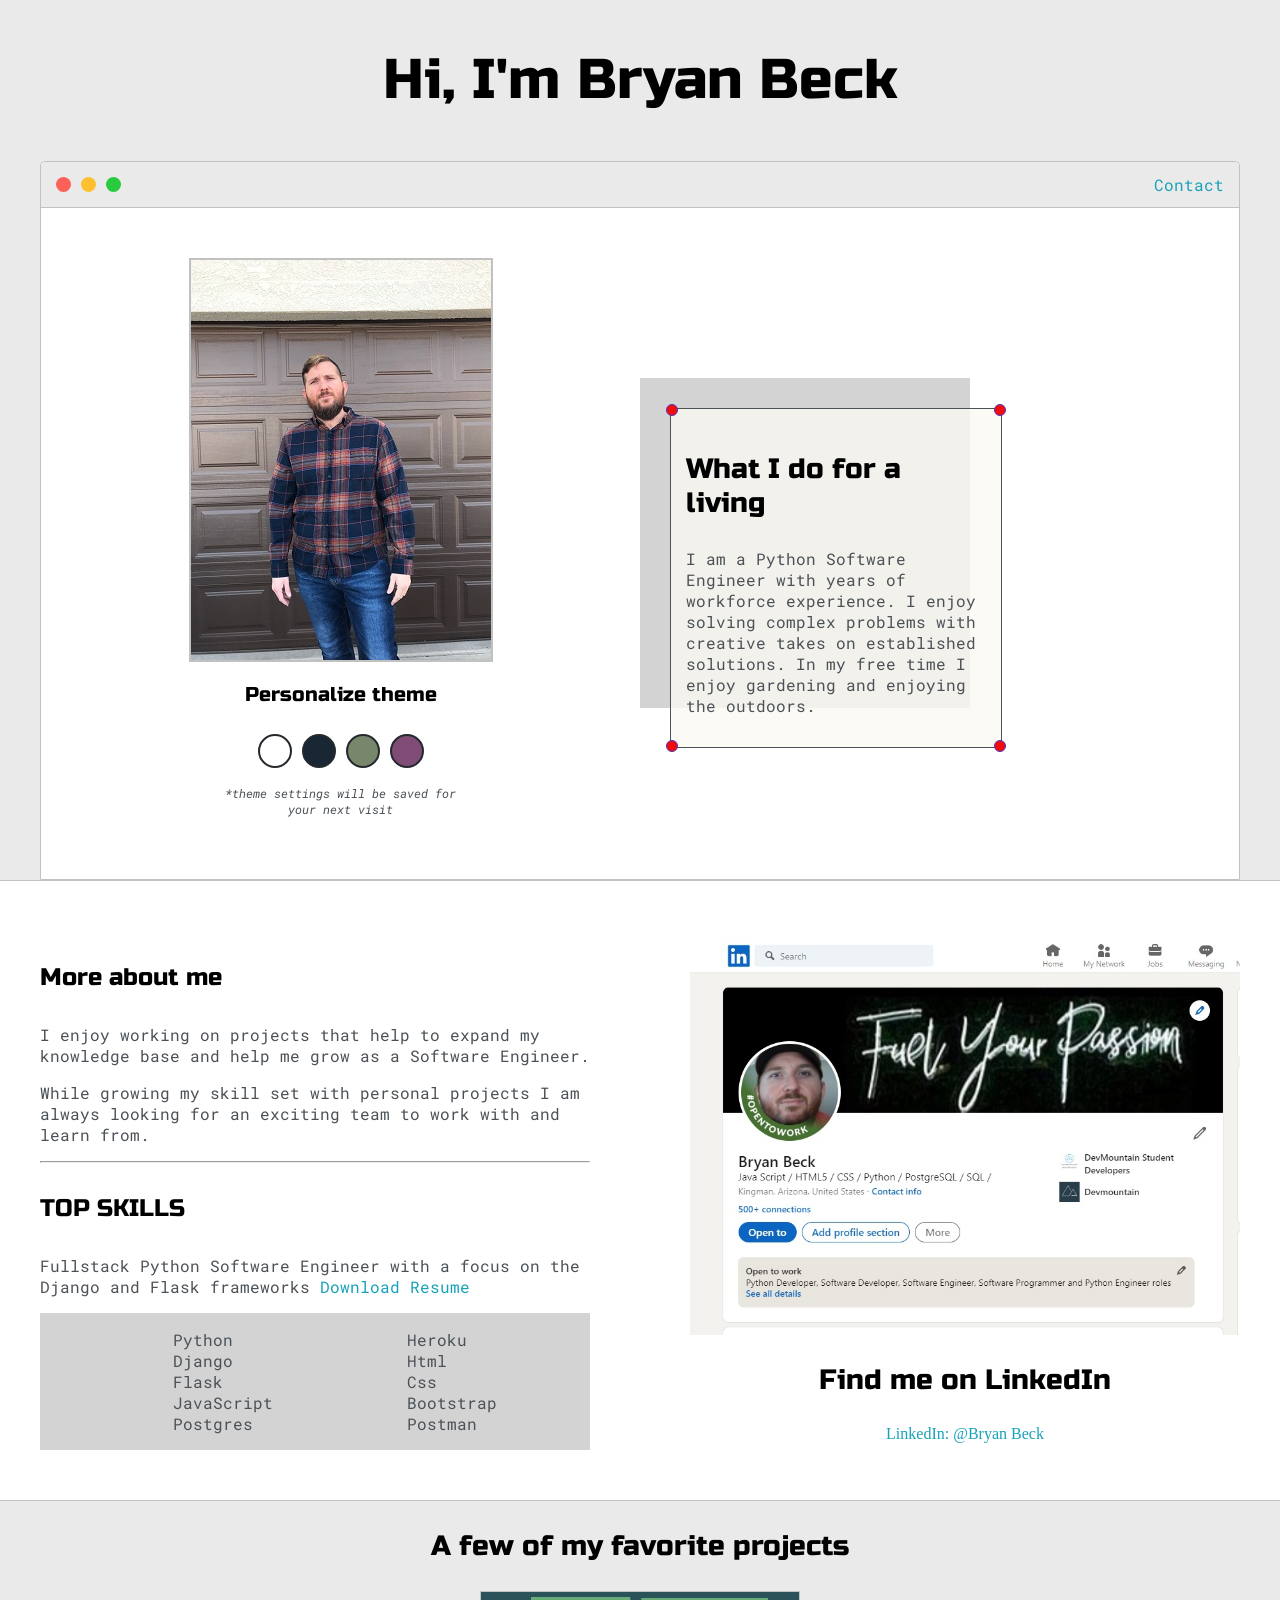
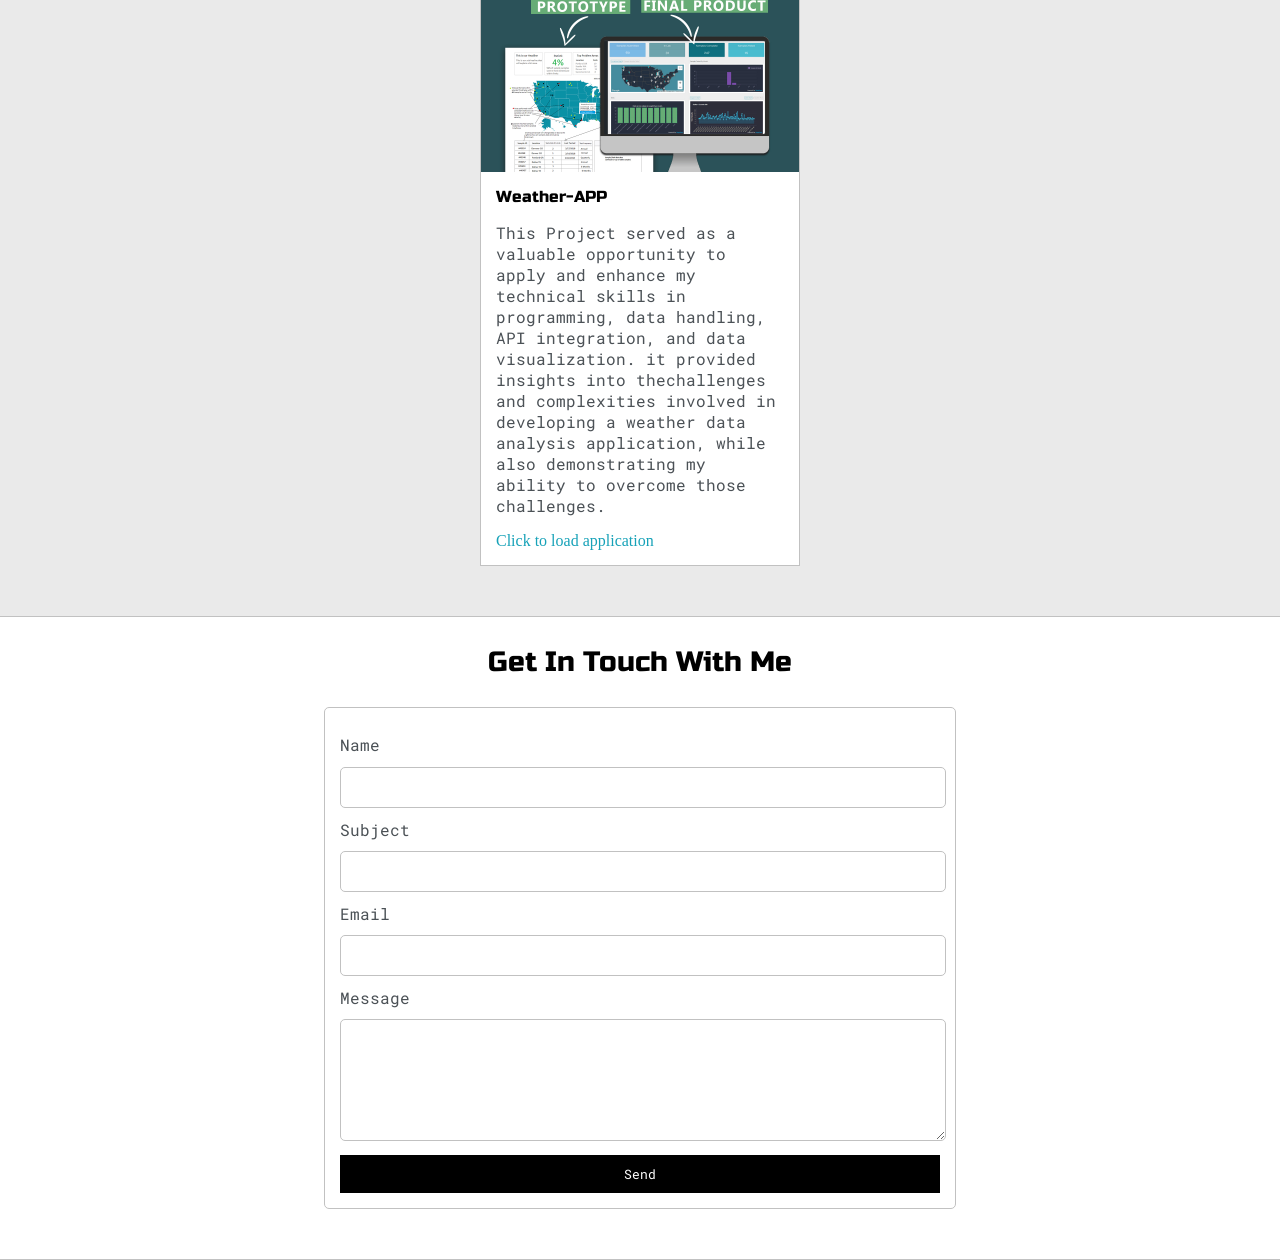
<file: Desktop/mysite/index.html>
<!DOCTYPE html>
<html>
<head>
    <title>Bryan Beck</title>

    <meta name="viewport" content="width=device-width, initial-scale=1.0">

    <link href="https://fonts.googleapis.com/css2?family=Russo+One&display=swap" rel="stylesheet">

    <link href="https://fonts.googleapis.com/css2?family=Roboto+Mono:wght@500&family=Russo+One&display=swap" rel="stylesheet">

    <link rel="stylesheet" type="text/css" href="default.css">

    <link id="theme-style" rel="stylesheet" type="text/css" href="">

</head>
<body>

    <section class="s1">
        <div class="main-container">
            <div class="greeting-wrapper">
                <h1>Hi, I'm Bryan Beck</h1>
            </div>

            <div class="intro-wrapper">
                <div class="nav-wrapper">
                    <div class="dots-wrapper">
                        <div id="dot-1" class="browser-dot">
                        </div>
                        <div id="dot-2" class="browser-dot">
                        </div>
                        <div id="dot-3" class="browser-dot">
                        </div>
                    </div>
                    <ul id="navigation">
                        <li><a href="#">Contact</a></li>
                    </ul>
                </div>
                <div class="left-column">
                    <img id="profile_pic" src="images/bryanportfolioimg.jpg" style="object-fit: scale-down;">
                    <h5 style="text-align: center;line-height: 0;">Personalize theme</h5>

                    <div id="theme-options-wrapper">
                        <div data-mode="light" id="light-mode" class="theme-dot"></div>
                        <div data-mode="blue" id="blue-mode" class="theme-dot"></div>
                        <div data-mode="green" id="green-mode" class="theme-dot"></div>
                        <div data-mode="purple" id="purple-mode" class="theme-dot"></div>
                    </div>

                    <p id="settings-note">*theme settings will be saved for<br>your next visit</p>
                </div>
                <div class="right-column">

                    <div id="preview-shadow">
                        <div id="preview">
                            <div id="corner-tl" class="corner"></div>
                            <div id="corner-tr" class="corner"></div>
                            <h3>What I do for a living</h3>
                            <p>I am a Python Software Engineer with years of workforce experience. I enjoy solving complex problems with creative takes on established solutions. In my free time I enjoy gardening and enjoying the outdoors.</p>
                            <div id="corner-bl" class="corner"></div>
                            <div id="corner-br" class="corner"></div>
                        </div>
                    </div>
                </div>
            </div>
        </div>
    </section>

    <section class="s2">
        <div class="main-container">
            <div class="about-wrapper">
                <div class="about-me">
                    <h4>More about me</h4>

                    <p>I enjoy working on projects that help to 
                        expand my knowledge base and help me grow 
                        as a Software Engineer.</p>

                    <p>While growing my skill set with personal 
                        projects I am always looking for an exciting
                        team to work with and learn from. 
                    </p>
                

                <hr>

                    <h4>TOP SKILLS</h4>

                <p>Fullstack Python Software Engineer with a focus 
                    on the Django and Flask frameworks
                    <a target="_blank" href="MyResume.pdf">Download 
                    Resume</a></p>
                    
                    <div id="skills">
                        
                        <ul>
                            <li>Python</li>
                            <li>Django</li>
                            <li>Flask</li>
                            <li>JavaScript</li>
                            <li>Postgres</li>
                        </ul>

                        <ul>
                            <li>Heroku</li>
                            <li>Html</li>
                            <li>Css</li>
                            <li>Bootstrap</li>
                            <li>Postman</li>
                        </ul>

                    </div>
                </div>
                    <div class="social-links">
                        <img id="social_img" src="images/social.jpg">
                        <h3>Find me on LinkedIn</h3>

                        <a target="_blank" href="https://www.linkedin.com/in/bryan-beck-067068210/">LinkedIn: @Bryan Beck</a>

                    </div>
            </div>
        </div>
    </section>

    <section class="s1">
        <div class="main-container">
            <h3 style="text-align: center;">A few of my favorite projects</h3>
            
            <div class="post-wrapper">

                <div>
                    <div class="post">
                        <img class="thumbnail" src="images/dash.jpg">
                        <div class="post-preview">
                            <h6 class="post-title">Weather-APP</h6>
                            <p class="post-intro">This Project served as a valuable opportunity to apply and 
                                enhance my technical skills in programming, data handling, API integration, 
                                and data visualization. it provided insights into thechallenges and complexities 
                                involved in developing a weather data analysis application, while also 
                                demonstrating my ability to overcome those challenges.
                            </p>
                            <a href="127.0.0.1:8000">Click to load application</a>
                        </div>
                    </div>
                </div>

                <!-- <div class="post">
                    <img class="thumbnail" src="images/dash.jpg">
                    <div class="post-preview">
                        <h6 class="post-title">Post Title</h6>
                        <p class="post-intro">this is a bunch of letters
                            all arranged nicely for your brain to decode
                        </p>
                        <a href="#">Read More</a>
                    </div>
                </div> -->

                <!-- <div class="post">
                    <img class="thumbnail" src="images/dash.jpg">
                    <div class="post-preview">
                        <h6 class="post-title">Post Title</h6>
                        <p class="post-intro">Online Store with credit 
                            card payments integration and guest user shopping
                        </p>
                        <a href="#">Read More</a>
                    </div>
                </div> -->

                <!-- <div class="post">
                    <img class="thumbnail" src="images/dash.jpg">
                    <div class="post-preview">
                        <h6 class="post-title">Post Title</h6>
                        <p class="post-intro">this is a bunch of letters
                            all arranged nicely for your brain to decode
                        </p>
                        <a href="#">Read More</a>
                    </div>
                </div> -->

            </div>
        </div>
    </section>

    <section class="s2">
        <div class="main-container">
            <h3 style="text-align: center;">Get In Touch With Me</h3>
            <form id="contact-form">
                <label>Name</label>
                <input class="input-field" type="text" name="name">
                <label>Subject</label>
                <input class="input-field" type="text" name="subject">
                <label>Email</label>
                <input class="input-field" type="text" name="email">
                <label>Message</label>
                <textarea class="input-field" type="text" name="message"></textarea>

                <input id="submit-btn" type="Submit" Value="Send">
            </form>

        </div>
    </section>

    <script type="text/javascript" src="script.js"></script>
    
</body>
</html>
</file>
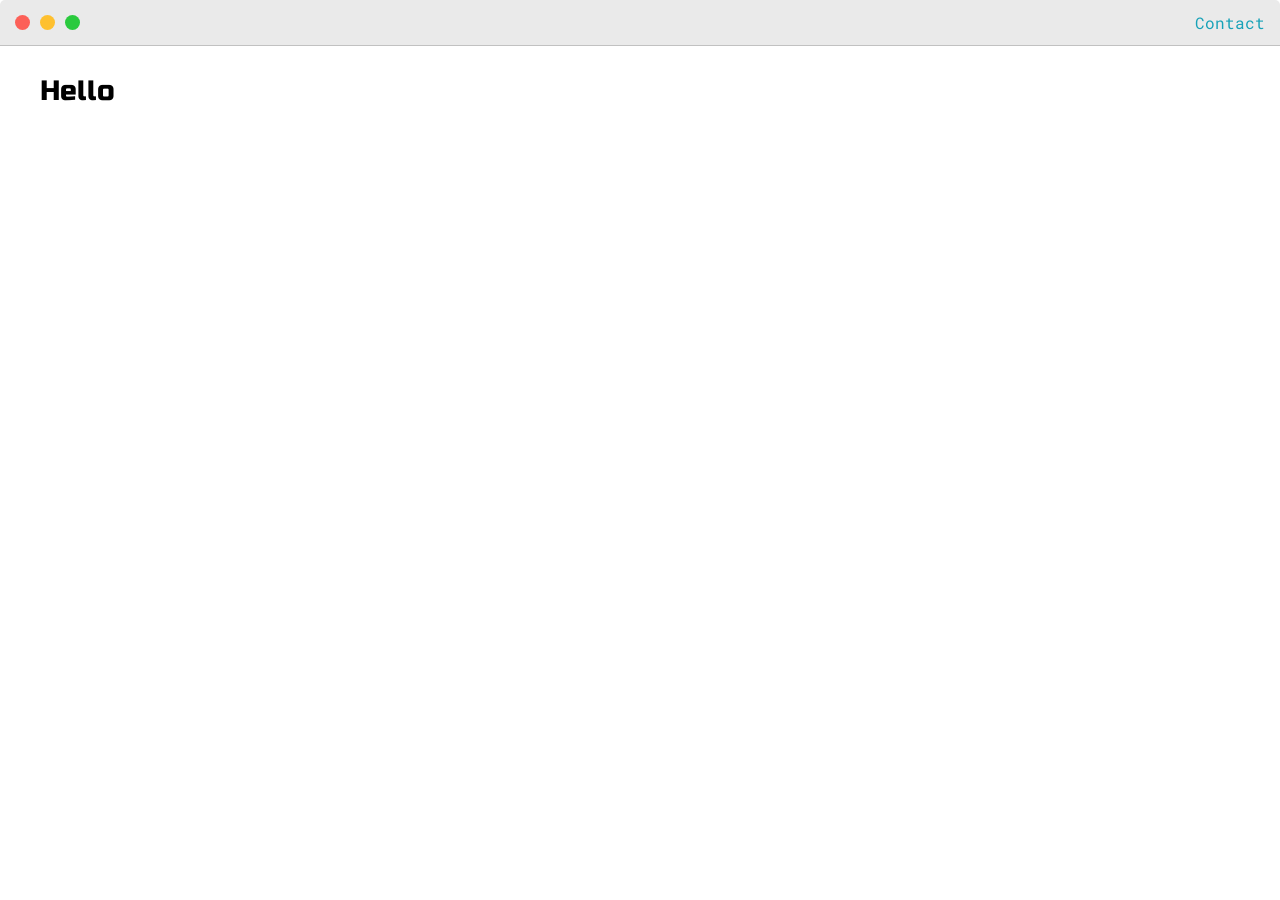
<file: Desktop/mysite/post.html>
<!DOCTYPE html>
<html>
<head>
	<title>Post Name</title>


	<meta name="viewport" content="width=device-width, initial-scale=1, maximum-scale=1, minimum-scale=1" />

	<link href="https://fonts.googleapis.com/css2?family=Russo+One&display=swap" rel="stylesheet">

	<link href="https://fonts.googleapis.com/css2?family=Roboto+Mono:wght@500&display=swap" rel="stylesheet">

	<link rel="stylesheet" type="text/css" href="default.css">

</head>
<body>
    <div class="nav-wrapper">
        <div class="dots-wrapper">
            <div id="dot-1" class="browser-dot">
            </div>
            <div id="dot-2" class="browser-dot">
            </div>
            <div id="dot-3" class="browser-dot">
            </div>
        </div>
        <ul id="navigation">
            <li><a href="#">Contact</a></li>
        </ul>
    </div>

    <div class="main-container">
        <h3>Hello</h3>
    </div>

</body>
</html>
</file>
<file: Desktop/mysite/default.css>
:root{
    --mainColor:#eaeaea;
    --secondaryColor:#fff;

    --borderColor:#c1c1c1;

    --mainText:#000000;
    --secondaryText:#4b5156;

    --themeDotBorder:#24292e;

    --previewBG:rgb(251, 249, 243, 0.8);
    --previewShadow:#d3d3d3;

    --buttonColor:black;
}


html, body{
    padding:0;
    margin:0;
}
body *{
    transition: 0.5s;
}


h1, h2, h3, h4, h5, h6, strong{
    color: var(--mainText);
    font-family: 'Russo One', sans-serif;
    font-weight: 500;
}

p, li, span, label, input, textarea{
    color: var(--secondaryText);
    font-family: 'Roboto Mono', monospace;
}

a{
    text-decoration: none;
    color:#17a2b8;
}
ul{
    List-style: none;
}

h1{ font-size: 56px;}
h2{ font-size: 36px;}
h3{ font-size: 28px;}
h4{ font-size: 24px;}
h5{ font-size: 20px;}
h6{ font-size: 16px;}

.s1{
    background-color: var(--mainColor);
    border-bottom:1px solid var(--borderColor);
    overflow:auto;
}

.s2{
    background-color: var(--secondaryColor);
    border-bottom:1px solid var(--borderColor);
    overflow:auto;
}

.main-container{
    width: 1200px;
    margin: 0 auto;
}

.greeting-wrapper{
    display: grid;
    text-align: center;
    align-content: center;
    min-height: 10em;
}

.intro-wrapper{
    background-color: var(--secondaryColor);
    border:1px solid var(--borderColor);
    border-radius: 5px 5px 0 0;


    -webkit-box-shadow: -1px 1px 3px -1px rgba(0,0,0,0,75);
    -moz-box-shadow: -1px 1px 3px -1px rgba(0,0,0,0,75);
    box-shadow: -1px 1px 3px -1px rgba(0,0,0,0,75);

    display: grid;
    grid-template-columns: 1fr 1fr;
    grid-template-areas:
        'nav-wrapper nav-wrapper'
        'left-column right-column'
    ;
}

.nav-wrapper{
    border-radius: 5px 5px 0 0;
    grid-area:nav-wrapper;
    border-bottom: 1px solid var(--borderColor);
    display: flex;
    justify-content: space-between;
    align-items: center;
    background-color: var(--mainColor);
}

navigation a{
    color:var(--mainText);
}

#navigation{
    margin: 0;
    padding: 10px;
}
#navigation li{
    display: inline-block;
    margin-right: 5px;
    margin-left: 5px;
}

.dots-wrapper{
    display: flex;
    padding: 10px;

}
#dot-1{
    background-color: #FC6058;
}
#dot-2{
    background-color: #fec02f;
}
#dot-3{
    background-color: #2aca3e;
}

.browser-dot{
    background-color: black;
    height: 15px;
    width: 15px;
    border-radius: 50%;
    margin: 5px;

    -webkit-box-shadow: -1px 1px 3px -1px rgba(0,0,0,0,75);
    -moz-box-shadow: -1px 1px 3px -1px rgba(0,0,0,0,75);
    box-shadow: -1px 1px 3px -1px rgba(0,0,0,0,75);
}


.left-column{
    grid-area: left-column;
    padding-top:50px;
    padding-bottom:50px;
}
#profile_pic{
    display: block;
    margin: 0 auto;

    height: 400px;
    width: 300px;
    object-fit: cover;
    border:2px solid var(--borderColor);
}

#theme-options-wrapper{
    display: flex;
    justify-content: center;
}

.theme-dot{
    height: 30px;
    width: 30px;
    background-color: black;
    border-radius: 50%;

    margin: 5px;
    border: 2px solid var(--themeDotBorder);

    -webkit-box-shadow: -1px 1px 3px -1px rgba(0,0,0,0,75);
    -moz-box-shadow: -1px 1px 3px -1px rgba(0,0,0,0,75);
    box-shadow: -1px 1px 3px -1px rgba(0,0,0,0,75);

    cursor: pointer;
}

.theme-dot:hover{
    border-width: 5px;
}

#light-mode{
    background-color: #fff;
}
#blue-mode{
    background-color: #192734;
}
#green-mode{
    background-color: #78866b;
}
#purple-mode{
    background-color: #7e4c74;
}
#settings-note{
    font-size: 12px;
    font-style: italic;
    text-align: center;
}

.right-column{
    grid-area: right-column;
    display: grid;
    align-content: center;

    padding-top: 50px;
    padding-bottom: 50px;
}

#preview-shadow{
    background-color: var(--previewShadow);
    width: 300px;
    height: 300px;
    padding-left: 30px;
    padding-top: 30px;
}

#preview{
    width: 300px;
    border:1.5px solid #4b5156;
    background-color: var(--previewBG);
    padding:15px;
    position:relative;
}

.corner{
    width: 10px;
    height: 10px;
    border-radius: 50%;
    border:1.5px solid #4c33b9;
    background-color: #f10d0d;
    position: absolute;
}

#corner-tl{
    top: -5px;
    left: -5px;
}

#corner-tr{
    top: -5px;
    right: -5px;
}

#corner-bl{
    bottom: -5px;
    left: -5px;
}

#corner-br{
    bottom: -5px;
    right: -5px;
}

.about-wrapper{
    display: grid;
    grid-template-columns: repeat(auto-fit, minmax(400px, 1fr));
    padding-bottom: 50px;
    padding-top: 50px;
    gap: 100px;
}

#skills{
    display: flex;
    justify-content: space-evenly;
    background-color: var(--previewShadow);
    
}

.social-links{
    display: grid;
    align-content: center;
    text-align: center;
}

#social_img{
    width: 100%;
}

.post-wrapper{
    display:grid;
    grid-template-columns: repeat(auto-fit, 320px);
    gap: 50px;
    justify-content: center;
    padding-bottom: 50px;

}

.post{
   border:1px solid var(--borderColor);
   -webkit-box-shadow: -1px 1px 3px -1px rgba(0,0,0,0,75);
    -moz-box-shadow: -1px 1px 3px -1px rgba(0,0,0,0,75);
    box-shadow: -1px 1px 3px -1px rgba(0,0,0,0,75);
}

.thumbnail{
    display:block;
    width: 100%;
    height: 180px;
    object-fit: cover;
}

.post-preview{
    background-color: #fff;
    padding: 15px;
}

.post-title{
    color:black;
    margin: 0;  
  }
.post-intro{
      color:#4b5156;
      font-size: 16px;
}

#contact-form{
    display: block;
    max-width: 600px;
    margin: 0 auto;
    border: 1px solid var(--borderColor);
    padding: 15px;
    border-radius: 5px;
    background-color: var(--maincolor);
    margin-bottom: 50px;
}

#contact-form label{
    Line-height: 2.7em;
}

#contact-form textarea{
    min-height: 100px;
    font-size: 14px;
}

.input-field{
    width: 100%;
    padding-top: 10px;
    padding-bottom: 10px;
    background-color: var(--secondaryColor);
    border-radius: 5px;
    border: 1px solid var(--borderColor);
    font-size:14px;
}

#submit-btn{
    margin-top: 10px;
    width: 100%;
    padding-top:10px;
    padding-bottom: 10px;
    color: #fff;
    background-color: var(--buttonColor);
    border:none;

  }

@media screen and (max-width: 1200px){
    .main-container{
        width: 95%;
    }
}

@media screen and (max-width: 800px){
    .intro-wrapper{
            grid-template-columns: 1fr;
            grid-template-areas:
                'nav-wrapper'
                'left-column'
                'right-column'
            ;
    }
}
</file>
